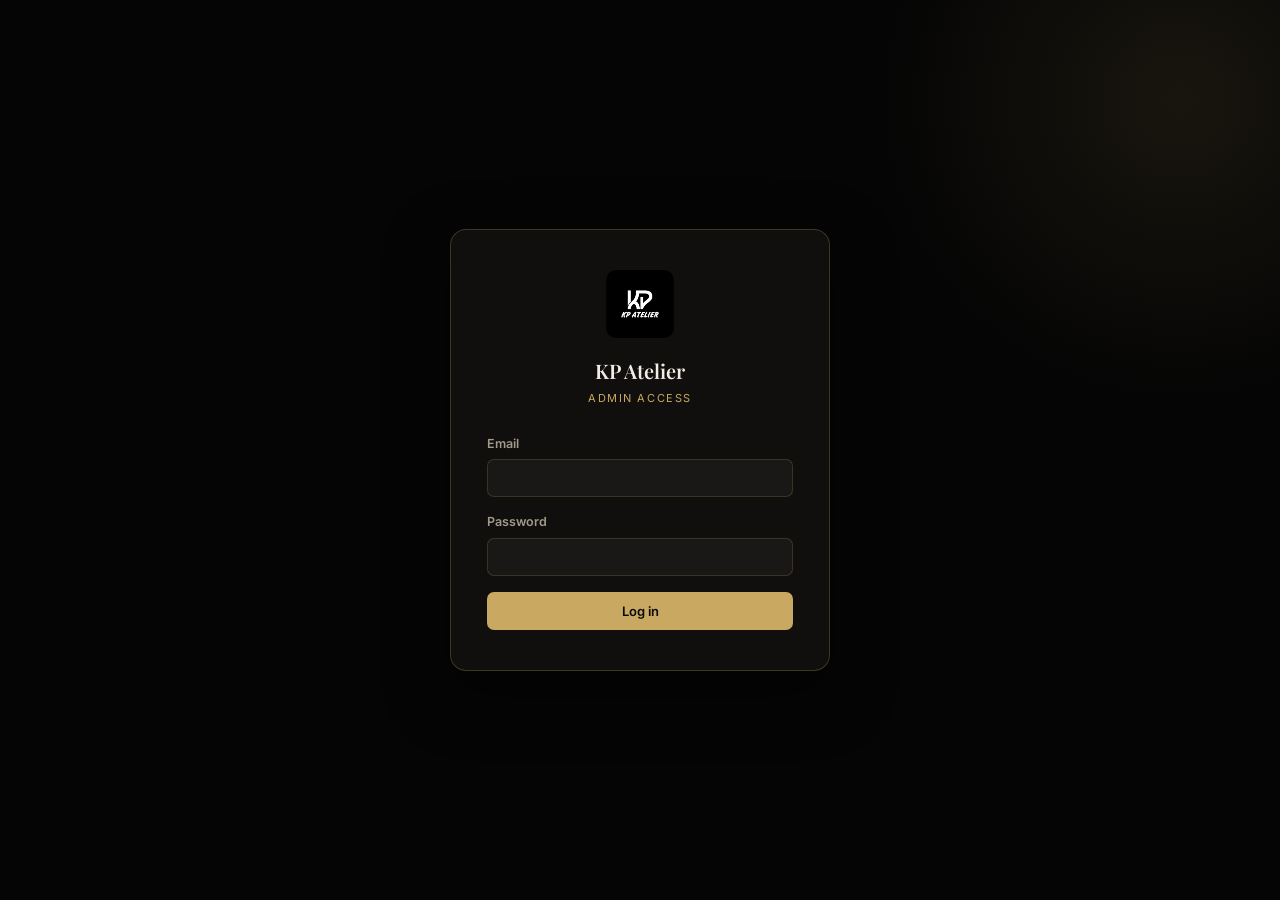
<file: index.html>
<!DOCTYPE html>
<html lang="en">
<head>
<meta charset="UTF-8" />
<meta name="viewport" content="width=device-width, initial-scale=1.0" />
<title>KP Atelier — Admin Login</title>
<link rel="stylesheet" href="css/style.css" />
</head>
<body>

<div class="login-screen">
  <div class="login-card">
    <img src="assets/kp-logo.jpeg" alt="KP Atelier" class="login-logo" />
    <h1>KP Atelier</h1>
    <div class="sub">Admin Access</div>

    <div class="login-error" id="login-error"></div>

    <form id="login-form">
      <div class="field">
        <label>Email</label>
        <input type="email" id="email" required autocomplete="username" />
      </div>
      <div class="field">
        <label>Password</label>
        <input type="password" id="password" required autocomplete="current-password" />
      </div>
      <button type="submit" class="btn btn-gold btn-block" id="login-btn">Log in</button>
    </form>
  </div>
</div>

<script src="js/api.js"></script>
<script>
  Theme.init();

  // If already logged in, skip straight to dashboard
  if (Auth.getToken()) {
    window.location.href = "dashboard.html";
  }

  const form = document.getElementById("login-form");
  const errorBox = document.getElementById("login-error");
  const loginBtn = document.getElementById("login-btn");

  form.addEventListener("submit", async (e) => {
    e.preventDefault();
    errorBox.classList.remove("show");
    loginBtn.disabled = true;
    loginBtn.textContent = "Logging in…";

    const email = document.getElementById("email").value.trim();
    const password = document.getElementById("password").value;

    try {
      const data = await apiRequest("/admin/login", { method: "POST", body: { email, password } });
      Auth.setToken(data.token);
      Auth.setAdmin(data.admin);
      window.location.href = "dashboard.html";
    } catch (err) {
      errorBox.textContent = err.message || "Login failed. Check your details and try again.";
      errorBox.classList.add("show");
      loginBtn.disabled = false;
      loginBtn.textContent = "Log in";
    }
  });
</script>
</body>
</html>
</file>
<file: css/style.css>
/* ============================================================
   KP ATELIER — ADMIN PANEL DESIGN SYSTEM
   Palette: near-black + warm brass gold, old-money/tailoring feel
   Signature: gold hairline "stitch" rule on active nav + logo plate
   ============================================================ */

@import url('https://fonts.googleapis.com/css2?family=Playfair+Display:wght@500;600;700&family=Inter:wght@400;500;600;700&family=JetBrains+Mono:wght@400;500&display=swap');

:root {
  --bg: #0a0a0a;
  --surface: #141312;
  --surface-2: #1c1a18;
  --surface-hover: #221f1c;
  --text: #f2ede2;
  --text-muted: #a39a8a;
  --gold: #c9a961;
  --gold-bright: #e0c17e;
  --gold-soft: rgba(201, 169, 97, 0.14);
  --border: #2a2724;
  --danger: #d9705f;
  --danger-soft: rgba(217, 112, 95, 0.14);
  --success: #7ba876;
  --success-soft: rgba(123, 168, 118, 0.14);
  --warning: #d1a94a;
  --warning-soft: rgba(209, 169, 74, 0.14);
  --shadow: 0 12px 32px rgba(0, 0, 0, 0.45);
  --radius: 10px;
  --font-display: 'Playfair Display', Georgia, serif;
  --font-body: 'Inter', -apple-system, sans-serif;
  --font-mono: 'JetBrains Mono', 'Courier New', monospace;
}

[data-theme="light"] {
  --bg: #f6f2e9;
  --surface: #ffffff;
  --surface-2: #f0ead9;
  --surface-hover: #ece3cd;
  --text: #1c1916;
  --text-muted: #6b6255;
  --gold: #a9812f;
  --gold-bright: #8a6a24;
  --gold-soft: rgba(169, 129, 47, 0.12);
  --border: #e2d9c6;
  --danger: #b23b2b;
  --danger-soft: rgba(178, 59, 43, 0.1);
  --success: #3f7a3a;
  --success-soft: rgba(63, 122, 58, 0.1);
  --warning: #96721f;
  --warning-soft: rgba(150, 114, 31, 0.1);
  --shadow: 0 12px 32px rgba(28, 25, 22, 0.1);
}

* { box-sizing: border-box; margin: 0; padding: 0; }

html, body {
  height: 100%;
}

body {
  background: var(--bg);
  color: var(--text);
  font-family: var(--font-body);
  font-size: 14px;
  line-height: 1.5;
  -webkit-font-smoothing: antialiased;
  transition: background 0.25s ease, color 0.25s ease;
}

a { color: inherit; text-decoration: none; }
button { font-family: inherit; cursor: pointer; }
input, select, textarea { font-family: inherit; }

::selection { background: var(--gold-soft); color: var(--gold-bright); }

/* ---------- Layout shell ---------- */

.app-shell {
  display: flex;
  min-height: 100vh;
}

.sidebar {
  width: 240px;
  flex-shrink: 0;
  background: var(--surface);
  border-right: 1px solid var(--border);
  display: flex;
  flex-direction: column;
  position: sticky;
  top: 0;
  height: 100vh;
}

.sidebar-brand {
  display: flex;
  align-items: center;
  gap: 12px;
  padding: 22px 20px;
  border-bottom: 1px solid var(--border);
  background: #0a0a0a;
}

[data-theme="light"] .sidebar-brand { background: #0a0a0a; }

.sidebar-brand img {
  width: 38px;
  height: 38px;
  object-fit: contain;
  border-radius: 6px;
}

.sidebar-brand-text {
  display: flex;
  flex-direction: column;
}

.sidebar-brand-text .name {
  font-family: var(--font-display);
  font-weight: 600;
  font-size: 15px;
  letter-spacing: 0.02em;
  color: #f2ede2;
}

.sidebar-brand-text .role {
  font-size: 10.5px;
  text-transform: uppercase;
  letter-spacing: 0.12em;
  color: var(--gold);
  margin-top: 2px;
}

.sidebar-nav {
  flex: 1;
  padding: 16px 12px;
  display: flex;
  flex-direction: column;
  gap: 2px;
  overflow-y: auto;
}

.nav-item {
  display: flex;
  align-items: center;
  gap: 11px;
  padding: 11px 14px;
  border-radius: 8px;
  color: var(--text-muted);
  font-size: 13.5px;
  font-weight: 500;
  border-left: 2px solid transparent;
  transition: all 0.15s ease;
  position: relative;
}

.nav-item svg { width: 17px; height: 17px; flex-shrink: 0; opacity: 0.85; }

.nav-item:hover {
  background: var(--surface-hover);
  color: var(--text);
}

.nav-item.active {
  background: var(--gold-soft);
  color: var(--gold-bright);
  border-left: 2px solid var(--gold);
  font-weight: 600;
}

.nav-item .badge {
  margin-left: auto;
  background: var(--danger);
  color: #fff;
  font-size: 10.5px;
  font-weight: 700;
  padding: 1px 6px;
  border-radius: 20px;
  min-width: 18px;
  text-align: center;
}

.sidebar-footer {
  padding: 14px 20px;
  border-top: 1px solid var(--border);
  display: flex;
  align-items: center;
  justify-content: space-between;
}

.theme-toggle {
  display: flex;
  align-items: center;
  gap: 8px;
  background: var(--surface-2);
  border: 1px solid var(--border);
  border-radius: 20px;
  padding: 6px 12px;
  font-size: 12px;
  color: var(--text-muted);
}
.theme-toggle:hover { color: var(--text); border-color: var(--gold); }
.theme-toggle svg { width: 14px; height: 14px; }

.logout-btn {
  font-size: 12px;
  color: var(--text-muted);
}
.logout-btn:hover { color: var(--danger); }

/* ---------- Main content ---------- */

.main {
  flex: 1;
  min-width: 0;
  display: flex;
  flex-direction: column;
}

.topbar {
  display: flex;
  align-items: center;
  justify-content: space-between;
  padding: 20px 32px;
  border-bottom: 1px solid var(--border);
  background: var(--bg);
}

.topbar h1 {
  font-family: var(--font-display);
  font-size: 22px;
  font-weight: 600;
}

.topbar-sub {
  color: var(--text-muted);
  font-size: 12.5px;
  margin-top: 2px;
}

.content {
  padding: 28px 32px 60px;
  flex: 1;
}

/* ---------- Cards / stat tiles ---------- */

.grid {
  display: grid;
  gap: 16px;
}
.grid-4 { grid-template-columns: repeat(4, 1fr); }
.grid-3 { grid-template-columns: repeat(3, 1fr); }
.grid-2 { grid-template-columns: repeat(2, 1fr); }

@media (max-width: 900px) {
  .grid-4, .grid-3 { grid-template-columns: repeat(2, 1fr); }
}

.card {
  background: var(--surface);
  border: 1px solid var(--border);
  border-radius: var(--radius);
  padding: 20px;
}

.stat-tile {
  background: var(--surface);
  border: 1px solid var(--border);
  border-radius: var(--radius);
  padding: 18px 20px;
  position: relative;
  overflow: hidden;
}
.stat-tile::before {
  content: "";
  position: absolute;
  top: 0; left: 0; bottom: 0;
  width: 3px;
  background: var(--gold);
}
.stat-tile .label {
  font-size: 11.5px;
  text-transform: uppercase;
  letter-spacing: 0.08em;
  color: var(--text-muted);
  margin-bottom: 8px;
}
.stat-tile .value {
  font-family: var(--font-display);
  font-size: 30px;
  font-weight: 700;
}

.section-title {
  font-family: var(--font-display);
  font-size: 17px;
  font-weight: 600;
  margin: 32px 0 14px;
  display: flex;
  align-items: center;
  gap: 10px;
}
.section-title::after {
  content: "";
  flex: 1;
  height: 1px;
  background: var(--border);
}

/* ---------- Buttons ---------- */

.btn {
  display: inline-flex;
  align-items: center;
  justify-content: center;
  gap: 7px;
  padding: 10px 18px;
  border-radius: 7px;
  font-size: 13px;
  font-weight: 600;
  border: 1px solid transparent;
  transition: all 0.15s ease;
  white-space: nowrap;
}
.btn svg { width: 15px; height: 15px; }

.btn-gold {
  background: var(--gold);
  color: #0a0a0a;
}
.btn-gold:hover { background: var(--gold-bright); }

.btn-outline {
  background: transparent;
  border-color: var(--border);
  color: var(--text);
}
.btn-outline:hover { border-color: var(--gold); color: var(--gold); }

.btn-danger {
  background: var(--danger-soft);
  color: var(--danger);
}
.btn-danger:hover { background: var(--danger); color: #fff; }

.btn-sm { padding: 6px 12px; font-size: 12px; }
.btn-block { width: 100%; }
.btn:disabled { opacity: 0.5; cursor: not-allowed; }

/* ---------- Forms ---------- */

.field { margin-bottom: 16px; }
.field label {
  display: block;
  font-size: 12.5px;
  font-weight: 600;
  margin-bottom: 6px;
  color: var(--text-muted);
}
.field input,
.field select,
.field textarea {
  width: 100%;
  background: var(--surface-2);
  border: 1px solid var(--border);
  border-radius: 7px;
  padding: 10px 12px;
  color: var(--text);
  font-size: 13.5px;
}
.field input:focus,
.field select:focus,
.field textarea:focus {
  outline: none;
  border-color: var(--gold);
}
.field textarea { resize: vertical; min-height: 80px; }
.field-hint { font-size: 11.5px; color: var(--text-muted); margin-top: 5px; }
.field-row { display: flex; gap: 12px; }
.field-row .field { flex: 1; }

.file-drop {
  border: 1.5px dashed var(--border);
  border-radius: 8px;
  padding: 22px;
  text-align: center;
  color: var(--text-muted);
  font-size: 12.5px;
  cursor: pointer;
  transition: border-color 0.15s ease;
}
.file-drop:hover { border-color: var(--gold); }
.file-drop svg { width: 22px; height: 22px; margin-bottom: 8px; opacity: 0.7; }

.image-preview-row {
  display: flex;
  gap: 8px;
  flex-wrap: wrap;
  margin-top: 10px;
}
.image-preview-row img {
  width: 56px; height: 56px; object-fit: cover;
  border-radius: 6px; border: 1px solid var(--border);
}

/* ---------- Table ---------- */

.table-wrap {
  background: var(--surface);
  border: 1px solid var(--border);
  border-radius: var(--radius);
  overflow: hidden;
}
table { width: 100%; border-collapse: collapse; }
thead {
  background: var(--surface-2);
}
th {
  text-align: left;
  font-size: 11px;
  text-transform: uppercase;
  letter-spacing: 0.07em;
  color: var(--text-muted);
  padding: 12px 16px;
  font-weight: 600;
}
td {
  padding: 14px 16px;
  border-top: 1px solid var(--border);
  font-size: 13px;
  vertical-align: middle;
}
tbody tr { transition: background 0.15s ease; }
tbody tr:hover { background: var(--surface-hover); }

.mono { font-family: var(--font-mono); font-size: 12px; color: var(--text-muted); }

.thumb {
  width: 40px; height: 40px; object-fit: cover;
  border-radius: 6px; border: 1px solid var(--border);
}

/* ---------- Tags / status pills ---------- */

.pill {
  display: inline-flex;
  align-items: center;
  gap: 5px;
  padding: 4px 10px;
  border-radius: 20px;
  font-size: 11px;
  font-weight: 700;
  text-transform: uppercase;
  letter-spacing: 0.04em;
}
.pill-dot { width: 6px; height: 6px; border-radius: 50%; background: currentColor; }

.pill-gold { background: var(--gold-soft); color: var(--gold-bright); }
.pill-success { background: var(--success-soft); color: var(--success); }
.pill-danger { background: var(--danger-soft); color: var(--danger); }
.pill-warning { background: var(--warning-soft); color: var(--warning); }
.pill-muted { background: var(--surface-2); color: var(--text-muted); }

/* ---------- Modal ---------- */

.modal-overlay {
  position: fixed; inset: 0;
  background: rgba(0,0,0,0.6);
  display: flex; align-items: center; justify-content: center;
  z-index: 100;
  padding: 24px;
}
.modal-overlay.hidden { display: none; }

.modal {
  background: var(--surface);
  border: 1px solid var(--border);
  border-radius: 12px;
  width: 100%;
  max-width: 560px;
  max-height: 88vh;
  overflow-y: auto;
  box-shadow: var(--shadow);
}
.modal-header {
  display: flex; align-items: center; justify-content: space-between;
  padding: 20px 24px;
  border-bottom: 1px solid var(--border);
}
.modal-header h2 {
  font-family: var(--font-display);
  font-size: 18px;
  font-weight: 600;
}
.modal-close {
  color: var(--text-muted);
  font-size: 20px;
  line-height: 1;
}
.modal-close:hover { color: var(--danger); }
.modal-body { padding: 24px; }
.modal-footer {
  padding: 16px 24px;
  border-top: 1px solid var(--border);
  display: flex; justify-content: flex-end; gap: 10px;
}

/* ---------- Login page ---------- */

.login-screen {
  min-height: 100vh;
  display: flex;
  align-items: center;
  justify-content: center;
  background: #050505;
  position: relative;
  overflow: hidden;
}
.login-screen::before {
  content: "";
  position: absolute;
  width: 600px; height: 600px;
  background: radial-gradient(circle, rgba(201,169,97,0.10) 0%, transparent 70%);
  top: -200px; right: -200px;
}
.login-card {
  position: relative;
  width: 100%;
  max-width: 380px;
  background: rgba(20, 19, 18, 0.75);
  backdrop-filter: blur(18px);
  -webkit-backdrop-filter: blur(18px);
  border: 1px solid rgba(201, 169, 97, 0.25);
  border-radius: 16px;
  padding: 40px 36px;
  box-shadow: 0 20px 60px rgba(0,0,0,0.5);
  opacity: 0;
  transform: scale(0.94) translateY(10px);
  animation: glassOpen 0.7s cubic-bezier(0.16, 1, 0.3, 1) forwards;
}
@keyframes glassOpen {
  to { opacity: 1; transform: scale(1) translateY(0); }
}
.login-logo {
  width: 68px; height: 68px;
  border-radius: 10px;
  display: block;
  margin: 0 auto 18px;
  object-fit: cover;
}
.login-card h1 {
  font-family: var(--font-display);
  color: #f2ede2;
  text-align: center;
  font-size: 20px;
  font-weight: 600;
  margin-bottom: 4px;
}
.login-card .sub {
  text-align: center;
  color: var(--gold);
  font-size: 11px;
  text-transform: uppercase;
  letter-spacing: 0.14em;
  margin-bottom: 28px;
}
.login-card .field label { color: #a39a8a; }
.login-card .field input {
  background: rgba(255,255,255,0.04);
  border-color: rgba(201,169,97,0.2);
  color: #f2ede2;
}
.login-error {
  background: var(--danger-soft);
  color: var(--danger);
  padding: 10px 12px;
  border-radius: 7px;
  font-size: 12.5px;
  margin-bottom: 16px;
  display: none;
}
.login-error.show { display: block; }

/* ---------- Chat layout ---------- */

.chat-shell {
  display: grid;
  grid-template-columns: 320px 1fr;
  height: calc(100vh - 90px);
  border: 1px solid var(--border);
  border-radius: var(--radius);
  overflow: hidden;
  background: var(--surface);
}
.chat-list {
  border-right: 1px solid var(--border);
  overflow-y: auto;
}
.chat-list-item {
  padding: 14px 16px;
  border-bottom: 1px solid var(--border);
  cursor: pointer;
  transition: background 0.15s ease;
  position: relative;
}
.chat-list-item:hover { background: var(--surface-hover); }
.chat-list-item.active { background: var(--gold-soft); }
.chat-list-item .top-row {
  display: flex; justify-content: space-between; align-items: center;
  margin-bottom: 4px;
}
.chat-list-item .name { font-weight: 600; font-size: 13.5px; }
.chat-list-item .preview {
  font-size: 12px; color: var(--text-muted);
  white-space: nowrap; overflow: hidden; text-overflow: ellipsis;
}
.chat-list-item .pin-icon { color: var(--gold); }

.chat-panel {
  display: flex;
  flex-direction: column;
}
.chat-panel-header {
  padding: 14px 20px;
  border-bottom: 1px solid var(--border);
  display: flex; align-items: center; justify-content: space-between;
}
.chat-messages {
  flex: 1;
  overflow-y: auto;
  padding: 20px;
  display: flex;
  flex-direction: column;
  gap: 12px;
}
.msg {
  max-width: 65%;
  padding: 10px 14px;
  border-radius: 12px;
  font-size: 13.5px;
  line-height: 1.45;
}
.msg img { max-width: 220px; border-radius: 8px; display: block; margin-top: 6px; }
.msg-customer {
  align-self: flex-start;
  background: var(--surface-2);
  border-bottom-left-radius: 3px;
}
.msg-admin {
  align-self: flex-end;
  background: var(--gold);
  color: #0a0a0a;
  border-bottom-right-radius: 3px;
}
.msg-time {
  font-size: 10px;
  opacity: 0.6;
  margin-top: 4px;
}
.chat-composer {
  display: flex;
  gap: 10px;
  padding: 14px 16px;
  border-top: 1px solid var(--border);
  align-items: center;
}
.chat-composer input[type="text"] {
  flex: 1;
  background: var(--surface-2);
  border: 1px solid var(--border);
  border-radius: 20px;
  padding: 10px 16px;
  color: var(--text);
  font-size: 13.5px;
}
.chat-composer input[type="text"]:focus { outline: none; border-color: var(--gold); }
.icon-btn {
  width: 38px; height: 38px;
  border-radius: 50%;
  display: flex; align-items: center; justify-content: center;
  background: var(--surface-2);
  border: 1px solid var(--border);
  color: var(--text-muted);
  flex-shrink: 0;
}
.icon-btn:hover { color: var(--gold); border-color: var(--gold); }
.icon-btn svg { width: 17px; height: 17px; }
.send-btn { background: var(--gold); color: #0a0a0a; border-color: var(--gold); }
.send-btn:hover { background: var(--gold-bright); }

.empty-state {
  display: flex;
  flex-direction: column;
  align-items: center;
  justify-content: center;
  height: 100%;
  color: var(--text-muted);
  font-size: 13px;
  gap: 8px;
  text-align: center;
  padding: 40px;
}
.empty-state svg { width: 36px; height: 36px; opacity: 0.4; margin-bottom: 6px; }

.toast-container {
  position: fixed;
  bottom: 24px; right: 24px;
  display: flex; flex-direction: column; gap: 10px;
  z-index: 200;
}
.toast {
  background: var(--surface);
  border: 1px solid var(--gold);
  color: var(--text);
  padding: 12px 18px;
  border-radius: 8px;
  font-size: 13px;
  box-shadow: var(--shadow);
  animation: toastIn 0.25s ease;
  max-width: 320px;
}
.toast.error { border-color: var(--danger); }
@keyframes toastIn {
  from { opacity: 0; transform: translateY(8px); }
  to { opacity: 1; transform: translateY(0); }
}

.text-muted { color: var(--text-muted); }
.flex { display: flex; }
.flex-between { display: flex; align-items: center; justify-content: space-between; }
.gap-8 { gap: 8px; }
.gap-12 { gap: 12px; }
.mt-16 { margin-top: 16px; }
.mb-16 { margin-bottom: 16px; }

/* ============================================================
   MOBILE / RESPONSIVE
   Sidebar becomes an off-canvas drawer under 900px, opened via a
   hamburger button that's hidden on desktop. Tables scroll horizontally
   instead of squashing. Chat, grids, and modals adapt to narrow screens.
   ============================================================ */

.mobile-menu-btn {
  display: none;
  position: fixed;
  top: 16px; left: 16px;
  z-index: 60;
  width: 42px; height: 42px;
  border-radius: 10px;
  background: var(--surface);
  border: 1px solid var(--border);
  color: var(--text);
  align-items: center;
  justify-content: center;
}
.mobile-menu-btn svg { width: 20px; height: 20px; }

.mobile-menu-close {
  display: none;
  position: absolute;
  top: 14px; right: 14px;
  font-size: 22px;
  color: var(--text-muted);
  line-height: 1;
}

.sidebar-backdrop {
  display: none;
  position: fixed;
  inset: 0;
  background: rgba(0,0,0,0.55);
  z-index: 45;
}
.sidebar-backdrop.open { display: block; }

@media (max-width: 900px) {
  .mobile-menu-btn { display: flex; }
  .mobile-menu-close { display: block; }

  .sidebar {
    position: fixed;
    top: 0; left: 0; bottom: 0;
    z-index: 50;
    transform: translateX(-100%);
    transition: transform 0.25s ease;
    box-shadow: 0 0 40px rgba(0,0,0,0.5);
  }
  .sidebar.open { transform: translateX(0); }

  .main { width: 100%; }

  .topbar {
    padding: 18px 20px 18px 68px; /* left padding clears the hamburger button */
    flex-wrap: wrap;
    gap: 12px;
  }
  .topbar h1 { font-size: 19px; }

  .content { padding: 20px 16px 50px; }

  .grid-4, .grid-3, .grid-2 { grid-template-columns: 1fr; }

  /* Tables scroll horizontally instead of crushing columns unreadably */
  .table-wrap { overflow-x: auto; -webkit-overflow-scrolling: touch; }
  table { min-width: 640px; }

  /* Modals take up most of the viewport width, keep comfortable side margin */
  .modal-overlay { padding: 12px; }
  .modal { max-width: 100%; }

  /* Chat: stack list above conversation instead of a fixed two-column grid */
  .chat-shell {
    grid-template-columns: 1fr;
    grid-template-rows: auto 1fr;
    height: auto;
  }
  .chat-list { max-height: 260px; border-right: none; border-bottom: 1px solid var(--border); }
  .chat-panel { min-height: 480px; }

  .field-row { flex-direction: column; }
}

@media (max-width: 480px) {
  .sidebar { width: 82vw; max-width: 280px; }
  .stat-tile .value { font-size: 24px; }
}
</file>
